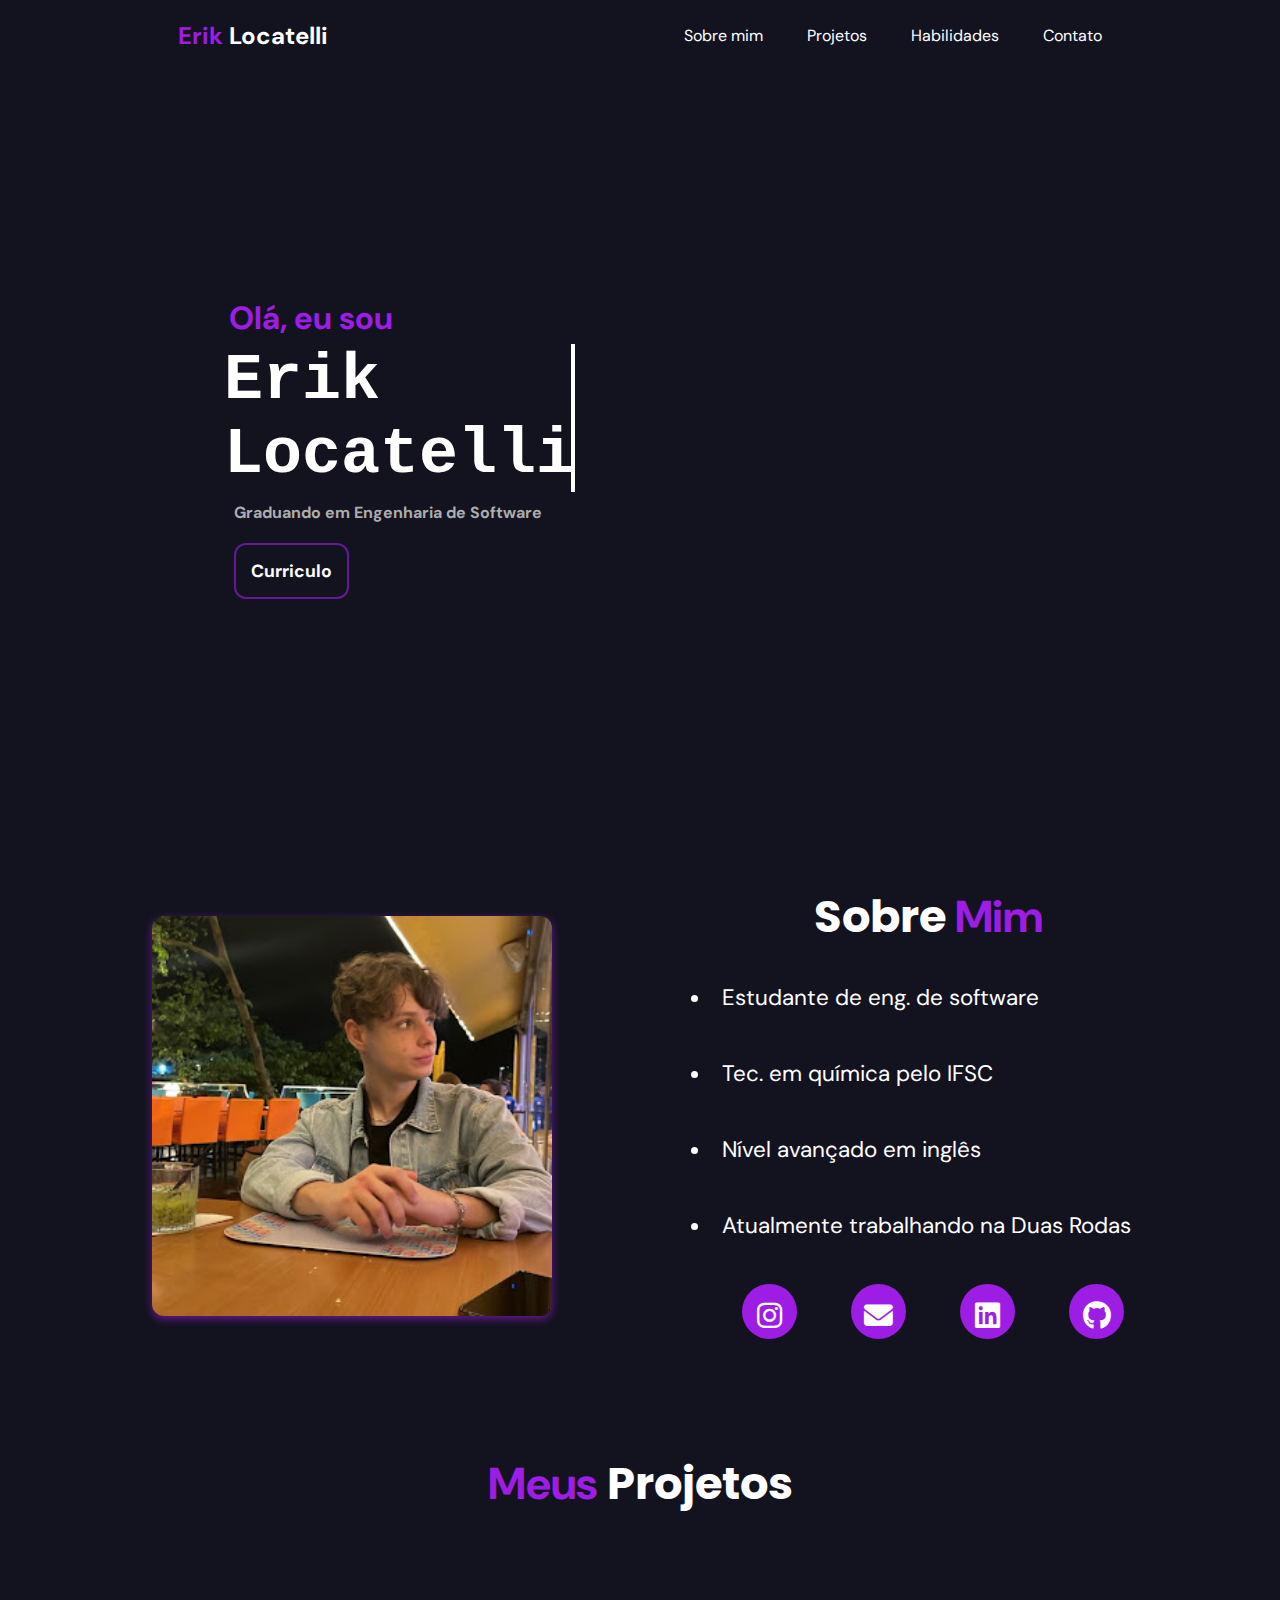
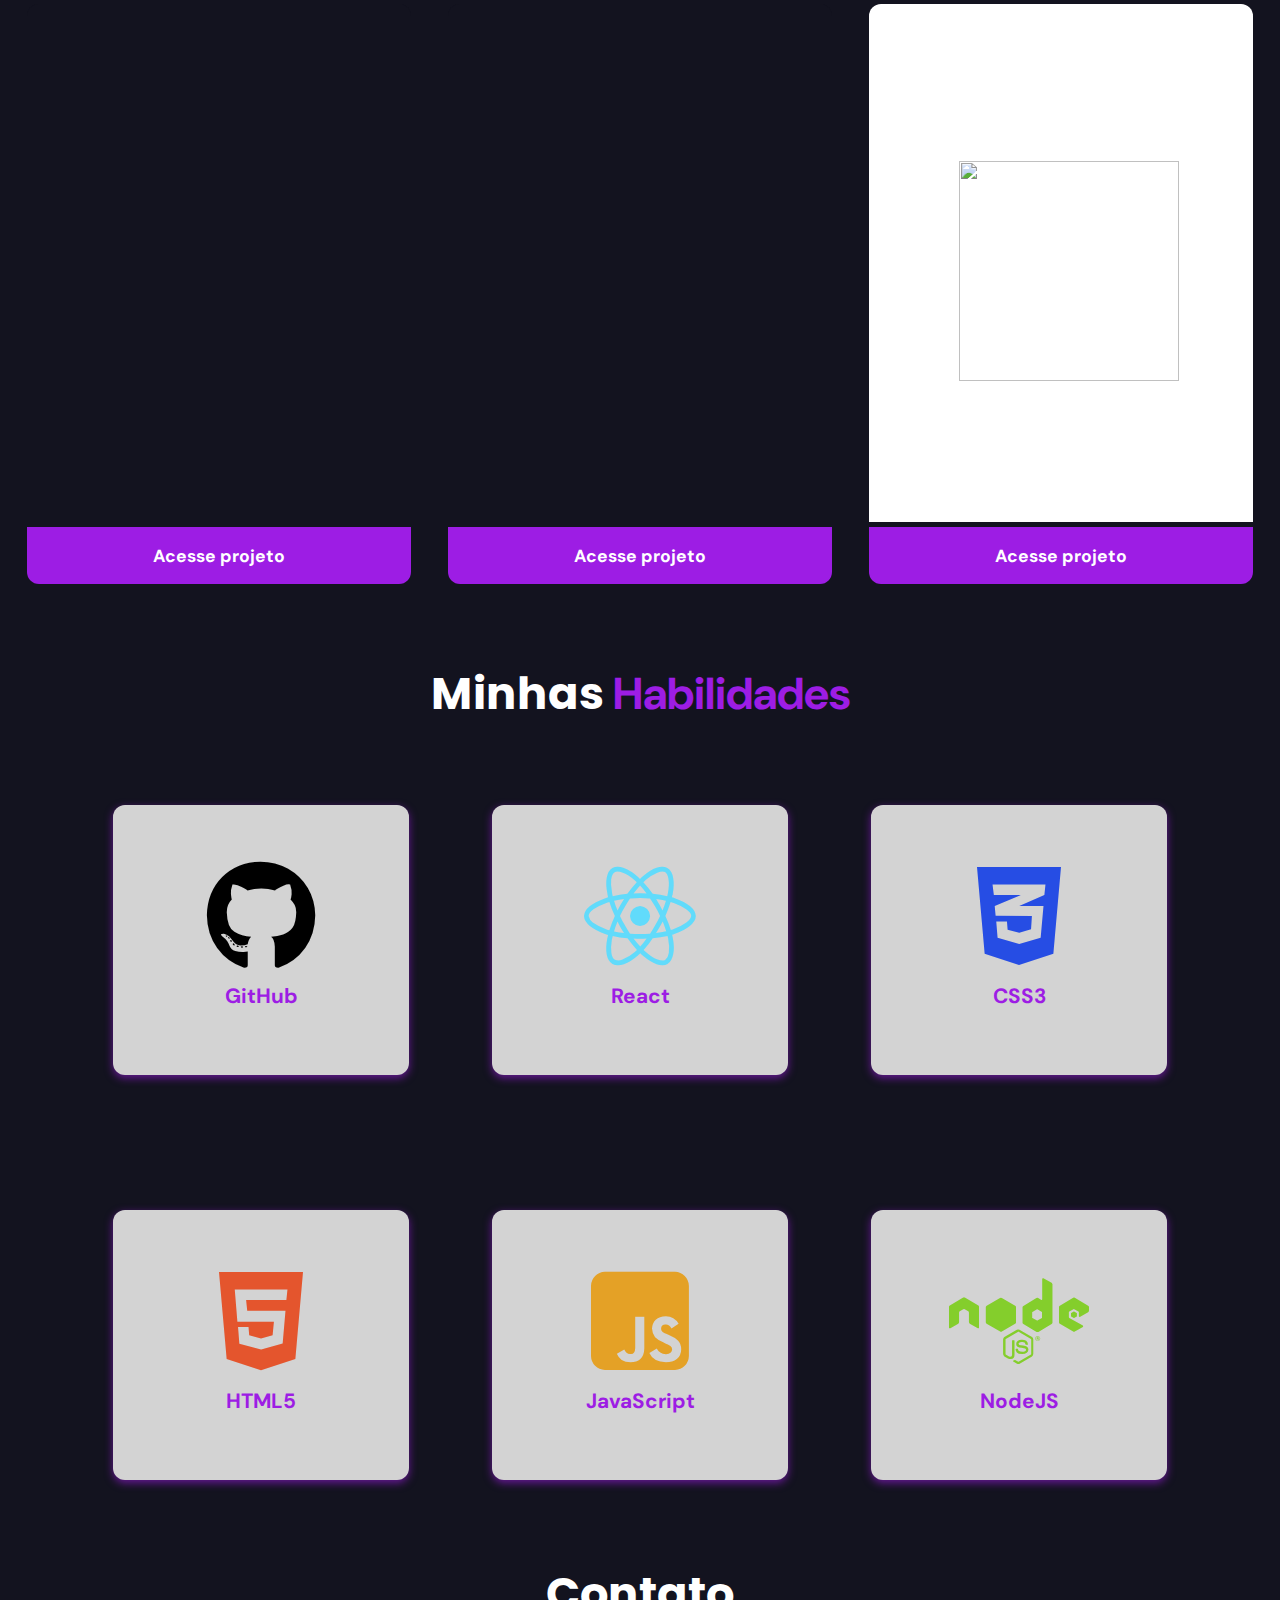
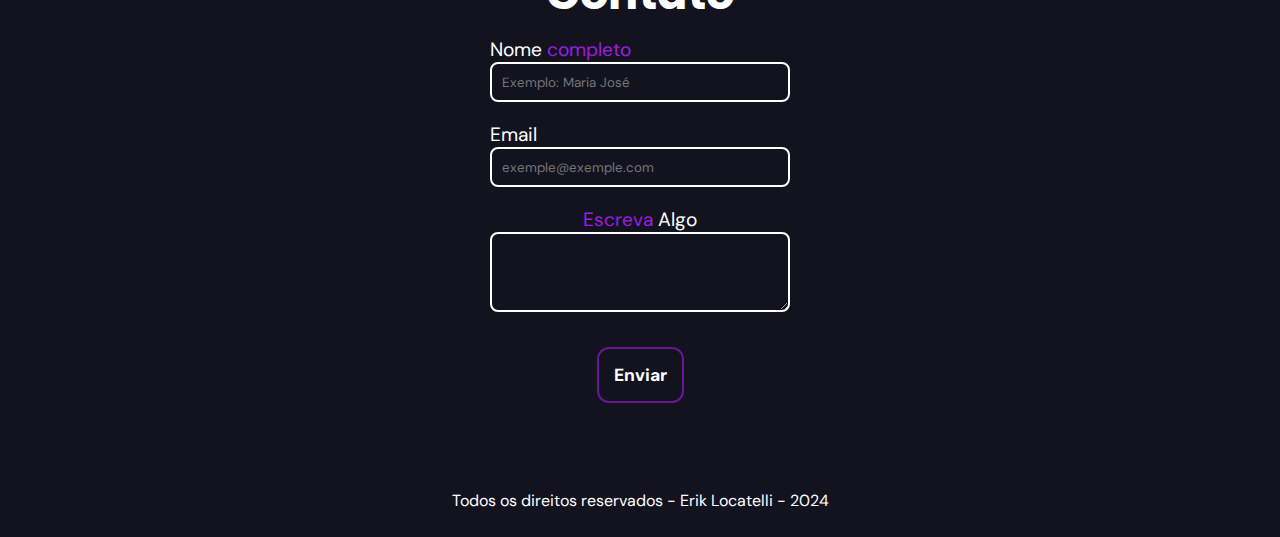
<file: Paginas/index.html>
<!DOCTYPE html>
<html lang="pt-br">
<head>
    <meta charset="UTF-8">
    <meta name="viewport" content="width=device-width, initial-scale=1.0">
    <title>Erik Locatelli - Portfólio</title>
    <link rel="stylesheet" href="style.css">
    <link rel="stylesheet" href="mediasquery.css">
    <link rel="stylesheet" href="mediaquerygrande.css">
    <link rel="stylesheet" href="https://fonts.googleapis.com/css2?family=Material+Symbols+Outlined:opsz,wght,FILL,GRAD@24,400,0,0" />
    <link rel="stylesheet" href="https://cdnjs.cloudflare.com/ajax/libs/font-awesome/6.4.0/css/all.min.css">
    <link rel="shortcut icon" href="letra-e.png" type="image/x-icon">
</head>
<body onresize="mudouTamanho()">
    <header>
        <h1 id="headerTitulo"><span style="color: #9D1DE4;">Erik</span> Locatelli</h1>
        <span id="burguer" class="material-symbols-outlined" onclick="clickMenu()">menu
        </span>
        <menu id="itens">
            <ul>
                <li><a href="#">Sobre mim</a></li>
                <li><a href="#mainProjetos">Projetos</a></li>
                <li><a href="#mainSkills">Habilidades</a></li>
                <li><a href="#mainForm">Contato</a></li>
            </ul>
        </menu>
    </header>
    <main>
        <div id="hello">
            <h2 id="helloText"><span style="color: #9D1DE4 ;">Olá, eu sou</span></h2>
            <h2 id="animaText">Erik <br>Locatelli</h2>
            <h3>Graduando em Engenharia de Software</h3>
            <a href="Currículo profissional - Erik Locatelli .pdf" download class="botao" >Curriculo</a>   
        </div>
    </main>
   <main id="mainMe">
    <div id="aboutMe">
        <div id="foto">
            <div></div>
        </div>
        <div id="infosMe">
            <h1 class="aboutTitulo">Sobre<span style="color: #9D1DE4;"> Mim</span></h1>
            <ul id="listateste">
                <li>Estudante de eng. de software</li>
                <li>Tec. em química pelo IFSC</li>
                <li>Nível avançado em inglês</li>
                <li>Atualmente trabalhando na Duas Rodas</li>
            <ul id="lista.redes">
                <li>
                    <a href="https://www.instagram.com/locatwlli/" class="link-redes" target="_blank"><i class="fab fa-instagram"></i></a>
                    <a href="https://mail.google.com/mail/?view=cm&fs=1&to=erikklocatelli@gmail.com" class="link-redes" target="_blank"><i class="fas fa-envelope"></i></a>
                    <a href="https://www.linkedin.com/in/erik-locatelli/" class="link-redes" target="_blank"><i class="fab fa-linkedin"></i></a>
                    <a href="https://github.com/ErikkLocatelli" class="link-redes" target="_blank"><i class="fab fa-github"></i></a>
                </li>
            </ul>
        </div>
    </div>
   </main>
   <main id="mainProjetos">
    <h1 class="aboutTitulo" style="text-align: center;"><span style="color: #9D1DE4;">Meus</span> Projetos</h1>
    <div id="projetos">
        <div class="cardProjetos"><iframe src="https://erikklocatelli.github.io/Faculdade/Redes-Sociais/index.html" frameborder="0"></iframe>
        <a href="https://erikklocatelli.github.io/Faculdade/Redes-Sociais/index.html" class="linkProjetos" target="_blank">Acesse projeto</a>
        </div>
        <div class="cardProjetos"><iframe src="https://erikklocatelli.github.io/CSS-HTML/Desafios/pacote-projeto-d010/android.html" frameborder="0"></iframe>
        <a href="https://erikklocatelli.github.io/CSS-HTML/Desafios/pacote-projeto-d010/android.html" class="linkProjetos" target="_blank">Acesse projeto</a>
        </div>
        <div class="cardProjetos">
        <iframe src="../iframes/netflix.html" frameborder="0" style="background-color: #FFFFFF;"></iframe>
        <a href="https://erikklocatelli.github.io/Faculdade/mockup" class="linkProjetos" target="_blank">Acesse projeto</a>   
        </div>
    </div>
   </main>
   <main id="mainSkills">
    <h1 class="aboutTitulo" style="text-align: center;">Minhas<span style="color: #9D1DE4;"> Habilidades</span></h1>
    <div id="skills">
        <div class="cardsSkills">
            <i class="fab fa-github" style="color: black;"></i>
            <p>GitHub</p>
        </div>
        <div class="cardsSkills">
            <i class="fab fa-react" style="color: #61DBFB;"></i>
            <p>React</p>
        </div>
        <div class="cardsSkills">
            <i class="fab fa-css3-alt" style="color: #264DE4;"></i>
            <p>CSS3</p>
        </div>
        <div class="cardsSkills">
            <i class="fab fa-html5" style="color: #E4552D;"></i>
            <p>HTML5</p>
        </div>
        <div class="cardsSkills">
            <i class="fab fa-js-square" style="color: #E4A126;"></i>
            <p>JavaScript</p>
        </div>  
        <div class="cardsSkills">
            <i class="fab fa-node" style="color: #84CE2C;"></i>
            <p>NodeJS</p>
        </div>
    </div>
   </main>
   <main id="mainForm">
        <h1 class="aboutTitulo" style="text-align: center;">Contato</h1>           
                <form>
                    <div class="divForm"> 
                    <div class="teste">
                        <label class="nome">Nome <span style="color: #9D1DE4;">completo</span></label>
                        <div class="divInput">
                            <input type="text" placeholder="Exemplo: Maria José">
                        </div>
                        <label class="nome">Email</label>
                        <div class="divInput">
                            <input type="email" placeholder="exemple@exemple.com">
                        </div>
                    </div>
                    <label class="nome"><span style="color: #9D1DE4;">Escreva</span> Algo</label>
                    <div class="divInput">
                        <textarea style="height: 80px;">
                        </textarea>
                    </div>
                    <a href="" class="botao">Enviar</a>
                </form>
        </div>
   </main>
   <footer>
        <p>Todos os direitos reservados - Erik Locatelli - 2024</p>
   </footer>
   
   
   
   <script>
        function clickMenu() {
            if (itens.style.display == 'block') {
            itens.style.display = 'none' }
            else  {
                itens.style.display = 'block'
            }
        }

        function mudouTamanho() {
            if (window.innerWidth >= 768) {
                itens.style.display = 'block'
            } else {
                itens.style.display = 'none'
            }
        }
    </script>
</body>
</html>
</file>
<file: Paginas/style.css>
@charset "UTF-8"; 

@import url('https://fonts.googleapis.com/css2?family=Poppins:ital,wght@0,100;0,200;0,300;0,400;0,500;0,600;0,700;0,800;0,900;1,100;1,200;1,300;1,400;1,500;1,600;1,700;1,800;1,900&display=swap');

@import url('https://fonts.googleapis.com/css2?family=DM+Sans:ital,opsz,wght@0,9..40,100..1000;1,9..40,100..1000&family=Poppins:ital,wght@0,100;0,200;0,300;0,400;0,500;0,600;0,700;0,800;0,900;1,100;1,200;1,300;1,400;1,500;1,600;1,700;1,800;1,900&display=swap');


* {
    padding: 0;
    margin: 0;
    box-sizing: border-box;
    list-style-type: none;
    font-family: var(--font-padrão);
    background-color: #13131F;
    text-decoration: none;
    
}

:root {
    --cor0: #13131F;
    --cor1: #9D1DE4 ;
    --font-padrão:"DM Sans", sans-serif;
    --font-destaque: "Poppins", sans-serif; 
}

html {
    scroll-behavior: smooth;
}

body {
    overflow-y: auto;
}

/*cabeçalho */ 

header {
    background-color: #13131F;
    position: fixed;
    width: 100%;
}

#headerTitulo {
    text-align: center;
    padding: 10px;
    color: white;
    font-size: 1.5em;
}

#burguer {
    text-align: center;
    color: white; 
    padding: 15px;
    display: block;
    background-color: var(--cor1);
}

#burguer:hover {
    color: black;
    cursor: pointer;
}

menu {
    display: none;
}

menu > ul > li > a {
    display: block;
    padding: 10px;
    text-decoration: none;
    color: white;
    text-align: center; 
    background-color: #bf82e0aa;  
}

menu > ul > li > a:hover {
    color: #9D1DE4;
}

/*Home*/ 

main {
    height: 100vh;
    width: 100%;
}

#hello {
    width: 90%;
    height: 100%;
    margin: auto; 
    display: flex;
    justify-content: center;
    align-items: center;
    flex-direction: column;
}

#helloText {
    text-align: center;
    font-size: 2em;
    padding: 5px;
    color: white;
}

#animaText {
    font-size: 3.4em;
    font-family: monospace;
    text-align: center;
    font-family: var(--font-destaque);
    color: white;
}

h3 {
    font-size: 1em;
    text-align: center;
    padding: 10px;
    color: rgb(173, 173, 173);
}



.botao {
    padding: 10px;
    border: 1px solid var(--cor1);
    border-radius: 12px;
    text-align: center;
    text-decoration: none;
    margin: 10px;   
    color: white; 
    font-weight: bold;
}

.botao:hover {
    background-color: #9D1DE4;
    transition-duration: 0.2s;
    transform: translate(-3%, -3%);
}


/* AboutMe */ 

#mainMe {
    height: 60vh;
}

#aboutMe {
     margin: auto;
     width: 90%;
     height: 80%;
     display: flex;
}

#foto {
    display: none;
}



#infosMe {
    width: 100%;
    height: 100%;
    display: flex;
    flex-direction: column;
    justify-content: center;
    align-items: center;
}

.aboutTitulo {
    font-size: 2em;
    padding: 10px;
    color: white;
    font-family: var(--font-destaque);
}

#infosMe > ul > li {
    padding: 10px;
    list-style-type: disc;
    font-size: 1.2em;
    color: white;
}



.link-redes {
    display: inline-block;
    width: 55px; 
    height: 55px; 
    line-height: 60px; 
    text-align: center; 
    background-color: #9D1DE4;
    border-radius: 50%;
    margin: 10px;
    text-decoration: none;
    color: white;
}

.link-redes:hover {
    height: 50px;
    width: 50px;
    line-height: 50px;
    transition-duration: 0.4s;
}

.link-redes i {
    vertical-align: middle;
    font-size: 1.8em;
    background-color: transparent;
}

.link-redes i:hover {
    font-size: 1.7em;
}

/* Projetos */ 

#mainProjetos {
    width: 100%;
    height: 100vh;
}

#projetos {
    width: 100%;
    height: 90%;
    display: flex;
    flex-direction: column;
    align-items: center;
}

.cardProjetos {
    width: 90%;
    height: 40vh;
    margin: 10px;
    border-radius: 12px;
}



.cardProjetos >  iframe {
    width: 100%;
    height: 90%;
    border-radius: 12px 12px 0px 0px;
    overflow: hidden;
}

.linkProjetos {
    display: block;
    text-align: center;
    height: 10%;
    color: white;
    background-color: #9D1DE4;
    font-weight: bold;
    border-radius: 0px 0px 12px 12px;
}

.linkProjetos:hover {
    color: #13131F;
    transition-duration: 0.4s; 
}

/*Skills*/ 


#mainSkills {
    height: 150vh;
    width: 100%;
}

#skills {
    width: 100%;
    height: 90%;
    display: flex;
    flex-direction: column;
    justify-content: center;
    align-items: center;
    columns: 1;
}

.cardsSkills {
    background-color: lightgrey;
    width: 55%;
    height: 80vh;
    margin: 10px;
    display: flex;
    justify-content: center;
    align-items: center;
    flex-direction: column;
    border-radius: 12px;
    box-shadow: 0px 3px 8px #9e1de499;
}

.cardsSkills:hover {
    transform: translate(-3%, -3%);
    transition-duration: 0.4s;
}

.cardsSkills i {
    font-size: 7em;
    color: #9D1DE4;
    background-color:lightgray;
}

.cardsSkills p {
    font-size: 1em;
    padding: 10px;
    color: #9D1DE4;
    background-color:lightgray ;
    font-weight: bold;
}

/* Forms */ 

#mainForm {
    width: 100%;
    height: 60vh;
}

.divForm {
    width: 90%;
    height: 80%;
    margin: auto;
    display: flex;
    justify-content: center;
    align-items: center; 
    flex-direction: column;
}

.divForm form {
    height: 90%;
    width: 90%;
    display: flex;
    justify-content: center;
    align-items: center;
    flex-direction: column;
}



.nome {
    font-size: 1.2em;
    color: white;
    font-family: var(--font-padrão);
}

.divInput {
    margin-bottom: 20px;
    
}

input[type="text"], input[type="email"], textarea {
    border: 2px solid white;
    border-radius: 8px;
    height: 40px;
    width: 300px;
    color: white;
    text-indent: 10px;
}

footer {
    text-align: center;
    font-size: 1em;
    color: white;
    margin-bottom: 2%;
    width: 100%;
    background-color: #9D1DE4;
}
</file>
<file: Paginas/mediasquery.css>
@charset "UTF-8"; 

@media screen and (min-width: 768px) and (max-width: 1025px) {

    header {
        display: flex;
        justify-content: space-around;
        align-items: center;
    }

    #headerTitulo {
        padding: 20px;
    }

    #itens {
        display: block;
    }

    #burguer {
        display: none;
    }

    menu > ul > li {
        display: inline-block;
    }

    menu > ul > li > a {
        background-color: transparent;
        padding: 20px;
    }

    /* corpo da pagina */

    main {
        height: 45vh;
    }

    #hello {
        align-items: flex-start;
        width: 78%;
    }

   #animaText {
    text-align: left;
    font-family: monospace;
    border-right: 4px solid;
    white-space: nowrap; 
    width: 9ch;
    overflow: hidden;
    animation: animaTexto steps(9) 2s, animaMarcador .5s Linear infinite; 
}

@keyframes animaMarcador {
    50% {
        border-right: transparent;
    }
}

@keyframes animaTexto {
    0% {
        width:0;
    }
}
    

   #hello > h3 {
    text-align: left;
   }

/* about me */ 



#infosMe, #foto {
    height: 100%;
    width: 50%;
    flex: 1;
}

#foto {
    display: block;
    display: flex;
    justify-content: center;
    align-items: center;
}

#foto > div {
    width: 300px;
    height: 300px;
    background: url(unnamed.jpg) center center;
    background-size: cover;
    border-radius: 12px;
    box-shadow: 0px 3px 8px #9e1de499;
}

/*Skills*/ 

#mainSkills {
    height: 110vh;
}

#skills {
    flex-direction: row; 
    flex-wrap: wrap; 
    justify-content: space-around; 
}

.cardsSkills {
    width: calc(45% - 20px); 
    height: 30vh ;
}

.cardsSkills > p {
    font-size: 1.5em;
}

/*Forms*/ 

#mainForm {
    height: 52vh;
}

}
</file>
<file: Paginas/mediaquerygrande.css>
@media screen and (min-width: 1025px) {
   
    header {
        display: flex;
        justify-content: space-around;
        align-items: center;
    }

    #headerTitulo {
        padding: 20px;
    }

    #itens {
        display: block;
    }

    #burguer {
        display: none;
    }

    menu > ul > li {
        display: inline-block;
    }

    menu > ul > li > a {
        background-color: transparent;
        padding: 20px;
    }

    .botao {
        padding: 15px; 
        font-size: 1.1em;
        border: 2.2px solid #9e1de499;
    }

   /* corpo da pagina */

    main {
        height: 100vh;
    }

    #hello {
        align-items: flex-start;
        width: 65%;
    }

    #animaText {
        text-align: left;
        font-family: monospace;
        border-right: 4px solid;
        white-space: nowrap; 
        width: 9ch;
        overflow: hidden;
        animation: animaTexto steps(9) 2s, animaMarcador .5s Linear infinite; 
        font-size: 5em;
    }
    
    @keyframes animaMarcador {
        50% {
            border-right: transparent;
        }
    }
    
    @keyframes animaTexto {
        0% {
            width:0;
        }
    }
        
    
       #hello > h3 {
        text-align: left;
       }
    
/* about me */ 



#aboutMe

#infosMe, #foto {
    height: 100%;
    width: 50%;
    flex: 1;
}

#infosMe > ul > li{
    line-height: 2.5em;
}

#foto {
    display: block;
    display: flex;
    justify-content: center;
    align-items: center;
}

#foto > div {
    width: 400px;
    height: 400px;
    background: url(unnamed.jpg) center center;
    background-size: cover;
    border-radius: 12px;
    box-shadow: 0px 3px 8px #9e1de499;

}

.aboutTitulo {
    font-size: 2.8em;
}

#infosMe > ul > li {
    font-size: 1.4em;
}

.link-redes {
    margin: 20px;
    margin-left: 30px;
}

/*Projetos*/ 

#mainProjetos {
    height: 90vh;
}

#projetos {
    flex-direction: row;
    justify-content: space-evenly;
}

.cardProjetos {
    height: 64vh;
    width: 30%;
}

.linkProjetos {
    font-size: 1.1em;
    display: flex;
    justify-content: center;
    align-items: center;
}

/*Skills*/ 

#mainSkills {
    height: 100vh;
}

#skills {
    margin: auto;
    flex-direction: row;
    justify-content: space-evenly;
    flex-wrap: wrap;
    max-width: 1200px;
}

.cardsSkills {
    width: calc(33% - 100px); 
    height: 30vh ;

}

.cardsSkills p {
    font-size: 1.3em;
}

/*Forms*/ 

#mainForm {
    height: 60vh;
}

}
</file>
